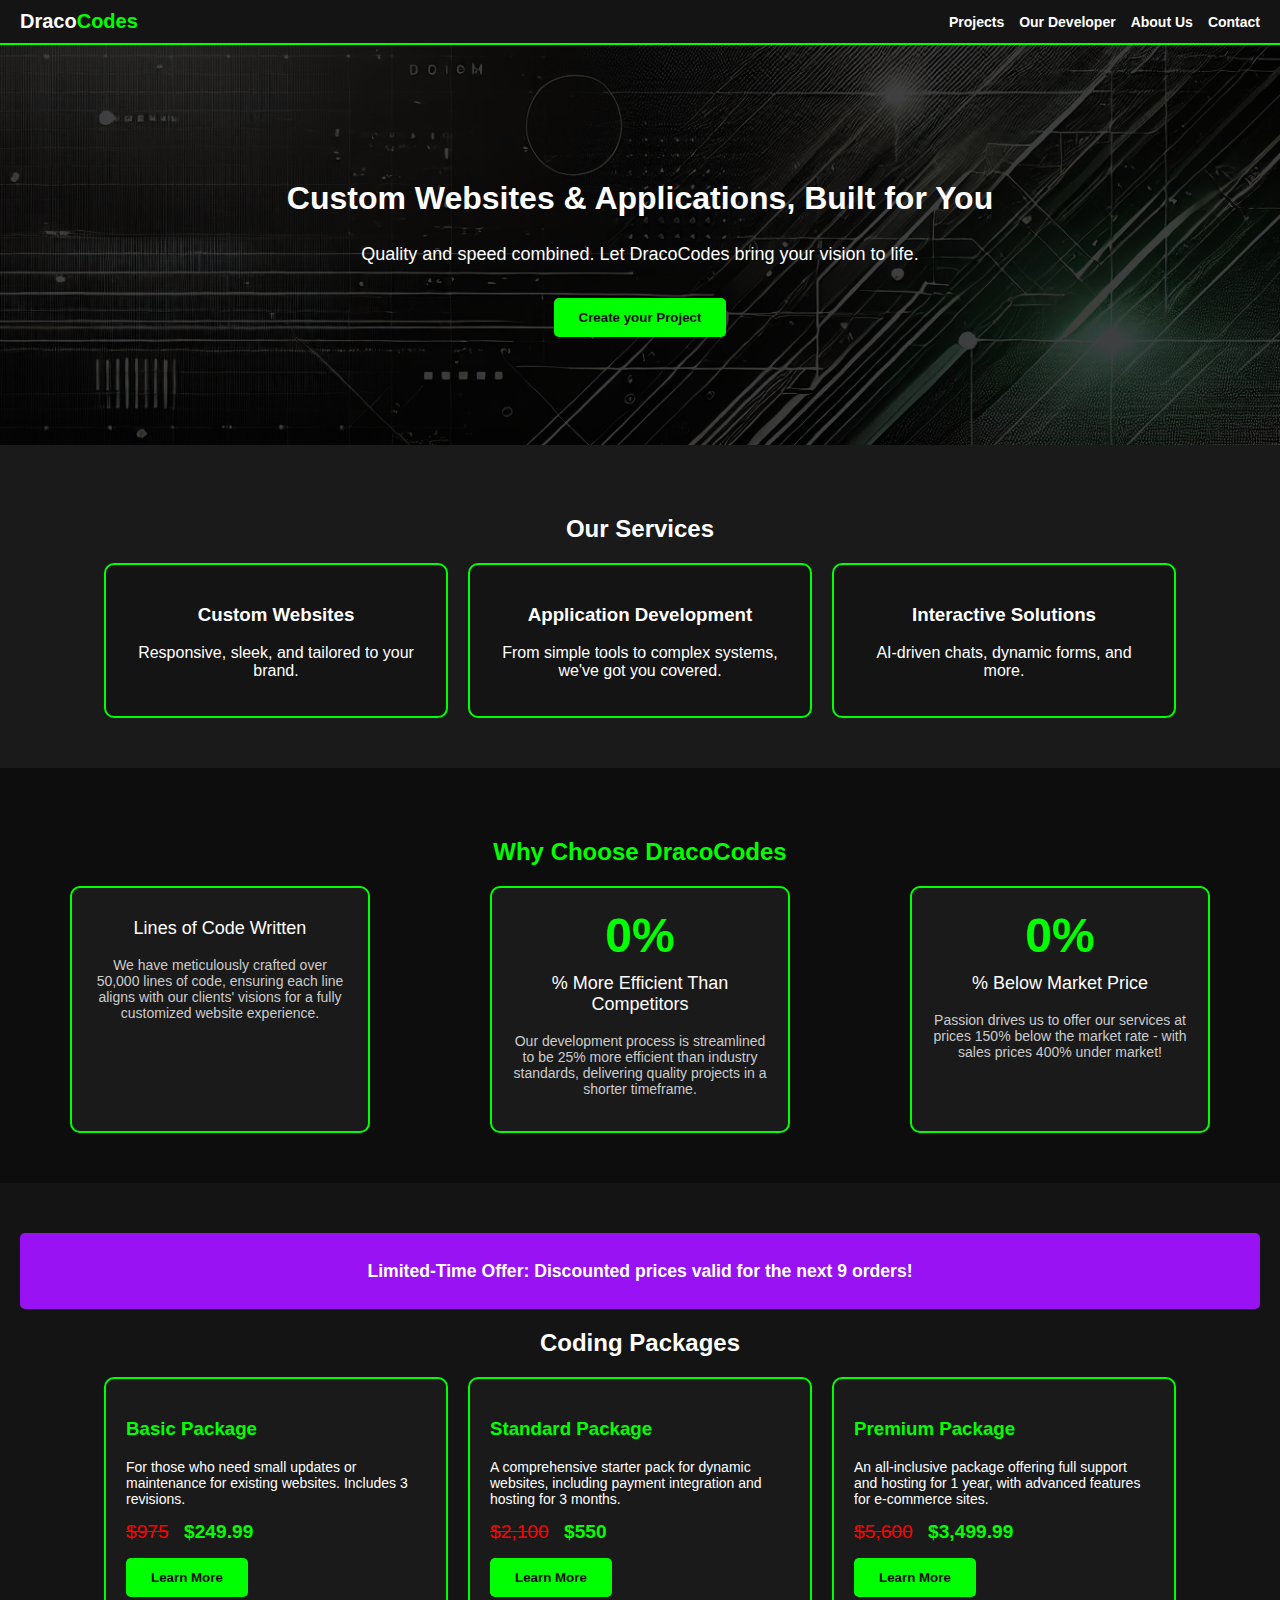
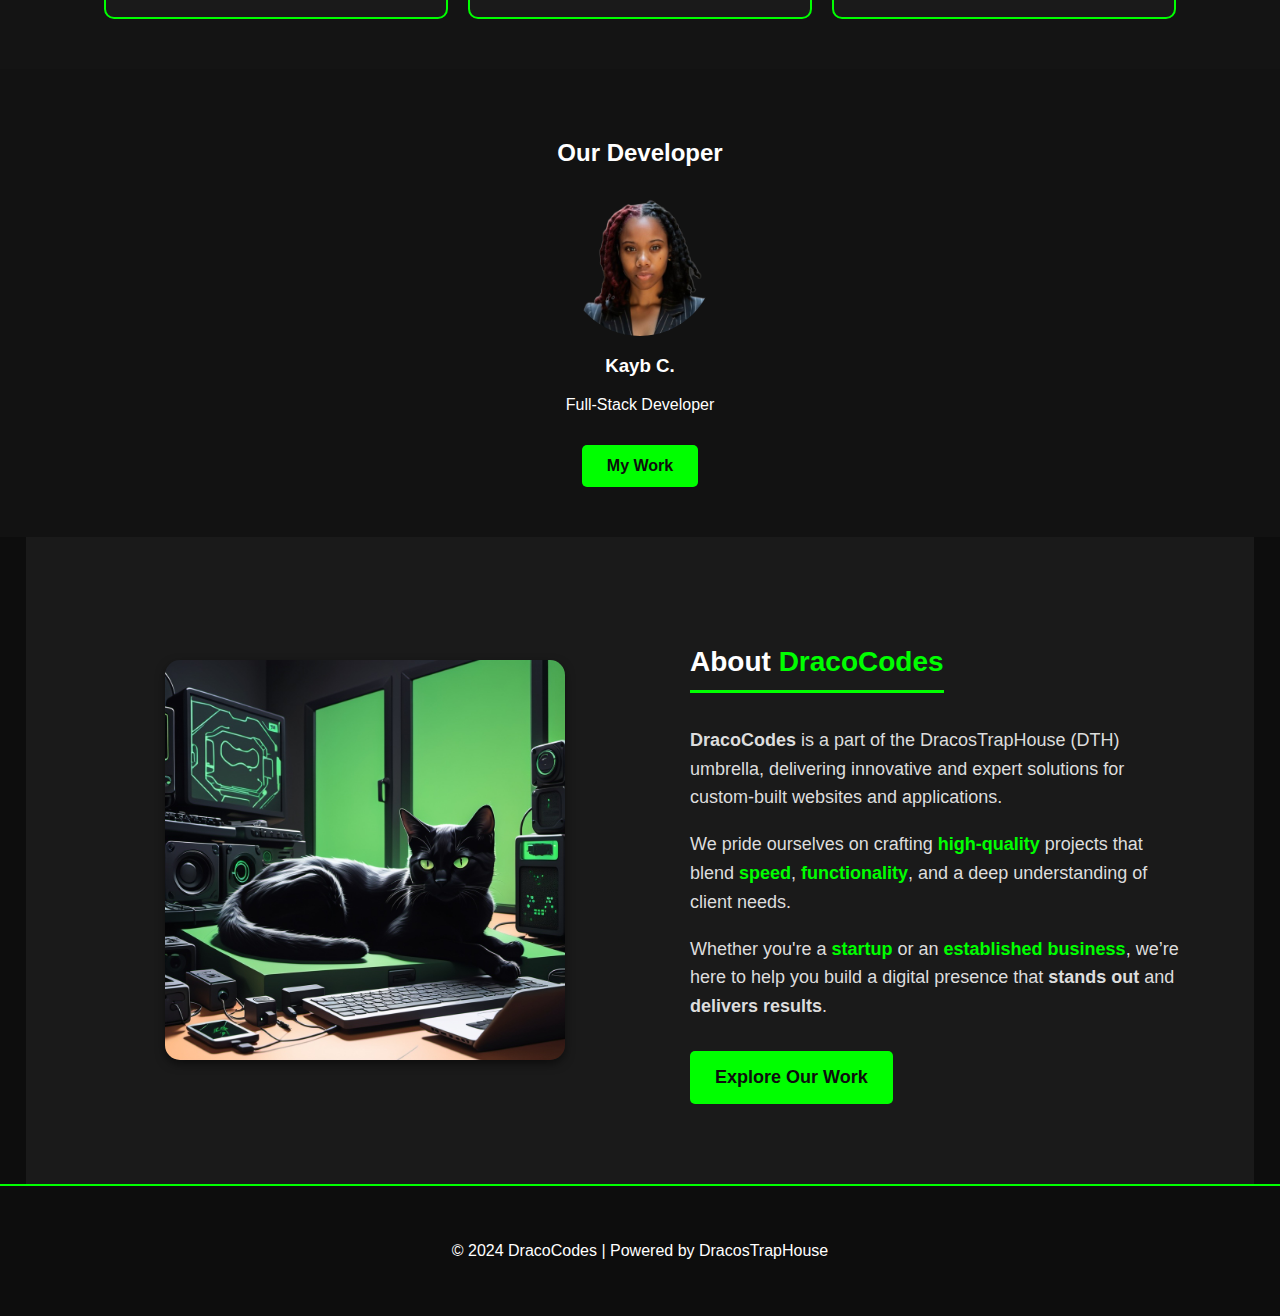
<file: index.html>
<!DOCTYPE html>
<html lang="en">

<head>
    <meta charset="UTF-8">
    <meta name="viewport" content="width=device-width, initial-scale=1.0">
    <title>DracoCodes</title>
    <link rel="stylesheet" href="index.css"> <!-- External CSS File -->
    <link rel="icon" href="/images/favicon.ico" type="image/png"> <!-- Favicon Link -->
    <!-- Google tag (gtag.js) -->
<script async src="https://www.googletagmanager.com/gtag/js?id=G-D101GH417Q"></script>
<script>
  window.dataLayer = window.dataLayer || [];
  function gtag(){dataLayer.push(arguments);}
  gtag('js', new Date());

  gtag('config', 'G-D101GH417Q');
</script>
</head>

<body>
    <header class="header">
        <div class="logo">
            <h1>Draco<span>Codes</span></h1>
        </div>
        <nav class="nav">
            <ul>
                <li><a href="project.html">Projects</a></li>
                <li><a href="#developer">Our Developer</a></li>
                <li><a href="#about">About Us</a></li>
                <li><a href="contact.html">Contact</a></li>
            </ul>
        </nav>
    </header>

    <section class="hero">
        <div class="hero-text">
            <h2>Custom Websites & Applications, Built for You</h2>
            <p>Quality and speed combined. Let DracoCodes bring your vision to life.</p>
            <button id="toggle-chat" class="btn">Create your Project</button>
        </div>
    </section>

    <section id="services" class="services">
        <h2>Our Services</h2>
        <div class="service-list">
            <div class="service-item">
                <h3>Custom Websites</h3>
                <p>Responsive, sleek, and tailored to your brand.</p>
            </div>
            <div class="service-item">
                <h3>Application Development</h3>
                <p>From simple tools to complex systems, we've got you covered.</p>
            </div>
            <div class="service-item">
                <h3>Interactive Solutions</h3>
                <p>AI-driven chats, dynamic forms, and more.</p>
            </div>
        </div>
    </section>

    <section id="why-dracocodes" class="why-dracocodes">
        <h2 class="section-title" style="color: #00ff00;">Why Choose DracoCodes</h2>
        <div class="why-content">
            <div class="counters">
                <div class="counter-item">
                    <div class="counter" data-target="50000"></div>
                    <p class="counter-label">Lines of Code Written</p>
                    <p class="counter-description">We have meticulously crafted over 50,000 lines of code, ensuring each line aligns with our clients' visions for a fully customized website experience.</p>
                </div>
                <div class="counter-item">
                    <div class="counter" data-target="25">0%</div>
                    <p class="counter-label">% More Efficient Than Competitors</p>
                    <p class="counter-description">Our development process is streamlined to be 25% more efficient than industry standards, delivering quality projects in a shorter timeframe.</p>
                </div>
                <div class="counter-item">
                    <div class="counter" data-target="150">0%</div>
                    <p class="counter-label">% Below Market Price</p>
                    <p class="counter-description">Passion drives us to offer our services at prices 150% below the market rate - with sales prices 400% under market!</p>
                </div>
            </div>
        </div>
    </section>       
    
    <section class="packages">
        <section class="limited-time-offer">
            <p>Limited-Time Offer: Discounted prices valid for the next 9 orders!</p>
        </section>        
        <h2>Coding Packages</h2>
        <div class="packages-grid">
            <!-- Basic Package -->
            <div class="package-card">
                <h3>Basic Package</h3>
                <p>For those who need small updates or maintenance for existing websites. Includes 3 revisions.</p>
                <div class="price">
                    <span class="regular-price">$975</span>
                    <span class="sale-price">$249.99</span>
                </div>
                <button class="btn learn-more" data-package="basic">Learn More</button>
            </div>
            <!-- Standard Package -->
            <div class="package-card">
                <h3>Standard Package</h3>
                <p>A comprehensive starter pack for dynamic websites, including payment integration and hosting for 3 months.</p>
                <div class="price">
                    <span class="regular-price">$2,100</span>
                    <span class="sale-price">$550</span>
                </div>
                <button class="btn learn-more" data-package="standard">Learn More</button>
            </div>
            <!-- Premium Package -->
            <div class="package-card">
                <h3>Premium Package</h3>
                <p>An all-inclusive package offering full support and hosting for 1 year, with advanced features for e-commerce sites.</p>
                <div class="price">
                    <span class="regular-price">$5,600</span>
                    <span class="sale-price">$3,499.99</span>
                </div>
                <button class="btn learn-more" data-package="premium">Learn More</button>
            </div>
        </div>
    </section>

    <section id="developer" class="developer">
        <h2>Our Developer</h2>
        <div class="developer-list">
            <div class="developer-item">
                <div class="developer-photo" style="background-image: url('/images/pfp2.png');"></div>
                <h3>Kayb C.</h3>
                <p>Full-Stack Developer</p>
            </div>
        </div>
        <div class="developer-btn-container">
            <a href="./project.html" class="btn">My Work</a>
        </div>
    </section>

    <section id="about" class="about">
        <div class="about-container">
            <div class="about-image">
                <img src="/images/dthLaptop2.jpg" alt="About DracoCodes">
            </div>
            <div class="about-text">
                <h2>About <span>DracoCodes</span></h2>
                <p><strong>DracoCodes</strong> is a part of the DracosTrapHouse (DTH) umbrella, delivering innovative and expert solutions for custom-built websites and applications.</p>
                <p>We pride ourselves on crafting <span>high-quality</span> projects that blend <span>speed</span>, <span>functionality</span>, and a deep understanding of client needs.</p>
                <p>Whether you're a <span>startup</span> or an <span>established business</span>, we’re here to help you build a digital presence that <strong>stands out</strong> and <strong>delivers results</strong>.</p>
                <a href="project.html" class="btn">Explore Our Work</a>
            </div>
        </div>
    </section>

    <div id="chat-container" class="chat-container">
        <div id="chat-header" class="chat-header">
            <div class="chat-logo">
                <img src="/images/mainLogo.png" alt="Chat Bot Logo" class="chat-logo-img">
            </div>
            <button id="close-chat" class="chat-close-btn">X</button>
        </div>
        <div id="chat-body" class="chat-body"></div>
        <div id="chat-footer" class="chat-footer">
            <input type="text" id="chat-input" placeholder="Type your message..." />
            <button id="send-chat" class="btn">Send</button>
        </div>
    </div>

    <!-- Popup Details -->
    <div class="popup-overlay"></div>

    <div id="popup-basic" class="popup-content">
        <h3>Basic Package - $249.99</h3>
        <ul>
            <li>Simple Website Concepts/Small updates or developer changes for existing websites</li>
            <li>Responsive Layout Adjustments</li>
            <li>Minor Feature Additions</li>
            <li>5 Revisions</li>
            <li>Hosting and domain included (3 months)</li>
        </ul>
        <button class="close-btn">Close</button>
    </div>

    <div id="popup-standard" class="popup-content">
        <h3>Standard Package - $550</h3>
        <ul>
            <li>Fully dynamic website (up to 7 pages) More Complex Concepts & Features</li>
            <li>Payment integration</li>
            <li>API Integration</li>
            <li>Up to 20 products for e-commerce</li>
            <li>Hosting and domain included (3 months)</li>
            <li>5 Revisions</li>
        </ul>
        <button class="close-btn">Close</button>
    </div>

    <div id="popup-premium" class="popup-content">
        <h3>Premium Package - $3,499.99</h3>
        <ul>
            <li>Fully dynamic website (no page limitation) More Complex Concepts & Features</li>
            <li>Payment Integration</li>
            <li>Responsive Layout Adjustments</li>
            <li>Complex Feature Additions</li>
            <li>Unlimited Revisions</li>
            <li>Hosting and domain included (1 year)</li>
        </ul>
        <button class="close-btn">Close</button>
    </div>

    <footer class="footer">
        <p>&copy; 2024 DracoCodes | Powered by DracosTrapHouse</p>
    </footer>

    <script src="scripts.js"></script> <!-- External JavaScript File -->
    <script>document.addEventListener('DOMContentLoaded', () => {
        const counters = document.querySelectorAll('.counter');
        const animationDuration = 3000; // 3 seconds
    
        const animateCounters = () => {
            counters.forEach(counter => {
                const target = +counter.getAttribute('data-target');
                const increment = target / (animationDuration / 16.67); // Approximate 60fps
                let current = 0;
    
                const updateCounter = () => {
                    current += increment;
                    if (current < target) {
                        counter.textContent = Math.ceil(current);
                        requestAnimationFrame(updateCounter);
                    } else {
                        counter.textContent = target;
                    }
                };
    
                updateCounter();
            });
        };
    
        const handleScroll = () => {
            counters.forEach(counter => {
                const rect = counter.getBoundingClientRect();
                if (rect.top >= 0 && rect.bottom <= window.innerHeight) {
                    if (!counter.classList.contains('animated')) {
                        counter.classList.add('animated');
                        animateCounters();
                    }
                } else {
                    counter.classList.remove('animated');
                }
            });
        };
    
        window.addEventListener('scroll', handleScroll);
        handleScroll(); // Initial check
    });    
    </script>
</body>

</html>
</file>
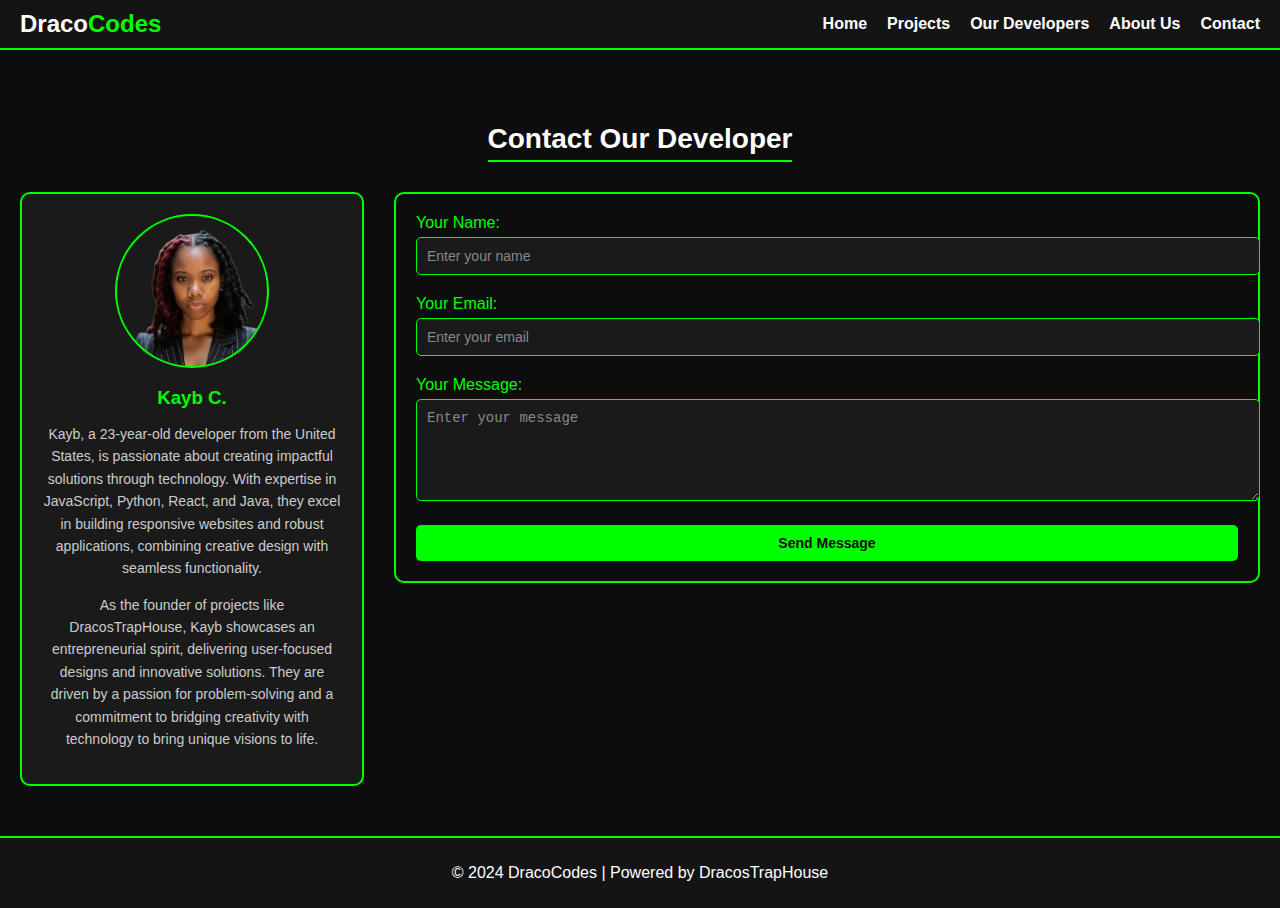
<file: contact.html>
<!DOCTYPE html>
<html lang="en">
<head>
    <meta charset="UTF-8">
    <meta name="viewport" content="width=device-width, initial-scale=1.0">
    <title>Contact Us</title>
    <link rel="stylesheet" href="contact.css">
    <link rel="icon" href="/images/favicon.ico" type="image/png"> <!-- Favicon Link -->
    <!-- Google tag (gtag.js) -->
<script async src="https://www.googletagmanager.com/gtag/js?id=G-D101GH417Q"></script>
<script>
  window.dataLayer = window.dataLayer || [];
  function gtag(){dataLayer.push(arguments);}
  gtag('js', new Date());

  gtag('config', 'G-D101GH417Q');
</script>
</head>
<body>
    <!-- Header -->
    <header class="header">
        <div class="logo">
            <h1>Draco<span>Codes</span></h1>
        </div>
        <nav class="nav">
            <ul>
                <li><a href="index.html">Home</a></li>
                <li><a href="project.html">Projects</a></li>
                <li><a href="index.html#developers">Our Developers</a></li>
                <li><a href="index.html#about">About Us</a></li>
                <li><a href="contact.html">Contact</a></li>
            </ul>
        </nav>
    </header>

    <!-- Contact Section -->
    <section class="contact-section">
        <h2>Contact Our Developer</h2>
        <div class="contact-grid">
            <!-- Developer Container -->
            <div class="developer-container">
                <div class="developer-photo" style="background-image: url('/images/pfp2.png');"></div>
                <div class="developer-details">
                    <h3>Kayb C.</h3>
                    <p>Kayb, a 23-year-old developer from the United States, is passionate about creating impactful solutions through technology. With expertise in JavaScript, Python, React, and Java, they excel in building responsive websites and robust applications, combining creative design with seamless functionality.</p>
                    <p>As the founder of projects like DracosTrapHouse, Kayb showcases an entrepreneurial spirit, delivering user-focused designs and innovative solutions. They are driven by a passion for problem-solving and a commitment to bridging creativity with technology to bring unique visions to life.</p>
                </div>
            </div>

            <!-- Contact Form -->
            <form class="contact-form" action="#" method="post">
                <div class="form-group">
                    <label for="name">Your Name:</label>
                    <input type="text" id="name" name="name" placeholder="Enter your name" required>
                </div>
                <div class="form-group">
                    <label for="email">Your Email:</label>
                    <input type="email" id="email" name="email" placeholder="Enter your email" required>
                </div>
                <div class="form-group">
                    <label for="message">Your Message:</label>
                    <textarea id="message" name="message" rows="5" placeholder="Enter your message" required></textarea>
                </div>
                <button type="submit" class="btn">Send Message</button>
            </form>
        </div>
    </section>

    <!-- Footer -->
    <footer class="footer">
        <p>&copy; 2024 DracoCodes | Powered by DracosTrapHouse</p>
    </footer>
</body>
</html>
</file>
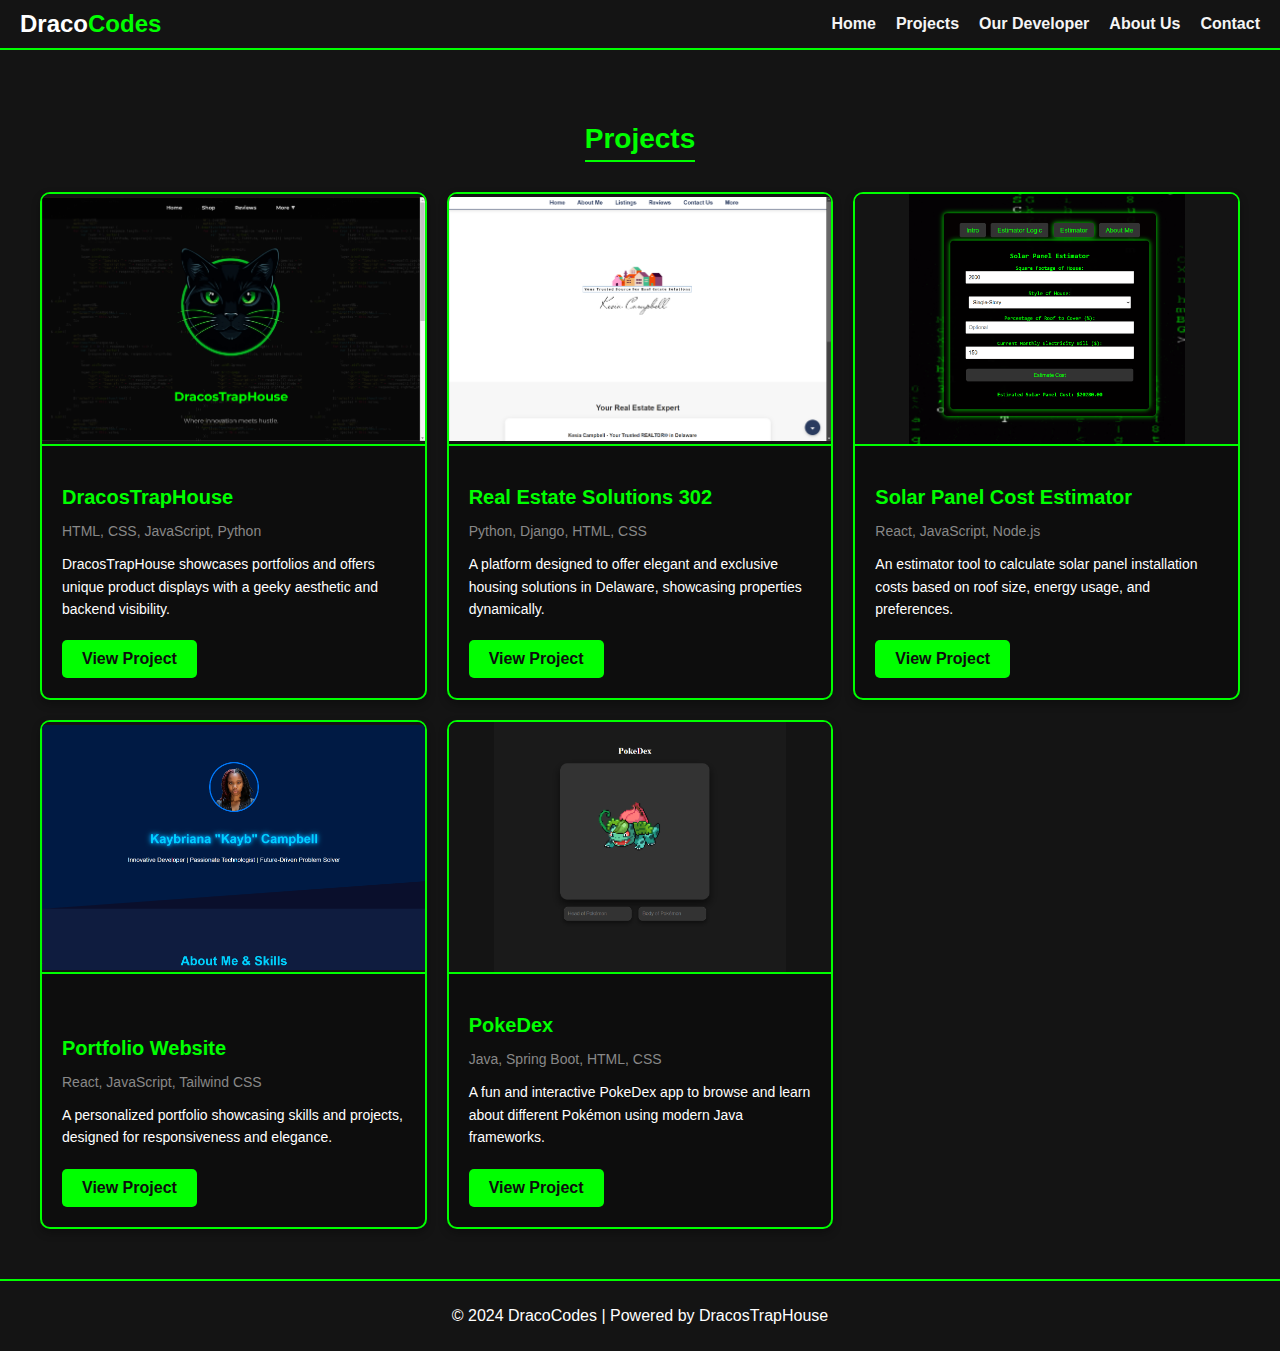
<file: project.html>
<!DOCTYPE html>
<html lang="en">
<head>
    <meta charset="UTF-8">
    <meta name="viewport" content="width=device-width, initial-scale=1.0">
    <title>DracoCodes Projects</title>
    <link rel="stylesheet" href="project.css">
    <link rel="icon" href="/images/favicon.ico" type="image/png"> <!-- Favicon Link -->
    <!-- Google tag (gtag.js) -->
<script async src="https://www.googletagmanager.com/gtag/js?id=G-D101GH417Q"></script>
<script>
  window.dataLayer = window.dataLayer || [];
  function gtag(){dataLayer.push(arguments);}
  gtag('js', new Date());

  gtag('config', 'G-D101GH417Q');
</script>
    <style>
        .video-popup {
            display: none;
            position: fixed;
            top: 50%;
            left: 50%;
            transform: translate(-50%, -50%);
            background-color: rgba(0, 0, 0, 0.9);
            padding: 20px;
            border-radius: 10px;
            z-index: 1000;
            width: 90%;
            max-width: 800px;
        }

        .video-popup iframe {
            width: 100%;
            height: 450px;
        }

        .popup-overlay {
            display: none;
            position: fixed;
            top: 0;
            left: 0;
            width: 100%;
            height: 100%;
            background: rgba(0, 0, 0, 0.7);
            z-index: 999;
        }

        .close-btn {
            position: absolute;
            top: 10px;
            right: 10px;
            color: white;
            font-size: 20px;
            cursor: pointer;
        }
    </style>
</head>
<body>
    <!-- Header -->
    <header class="header">
        <div class="logo">
            <h1>Draco<span>Codes</span></h1>
        </div>
        <nav class="nav">
            <ul>
                <li><a href="index.html">Home</a></li>
                <li><a href="project.html">Projects</a></li>
                <li><a href="index.html#developer">Our Developer</a></li>
                <li><a href="index.html#about">About Us</a></li>
                <li><a href="contact.html">Contact</a></li>
            </ul>
        </nav>
    </header>

    <!-- Projects Section -->
    <section class="projects-section">
        <h2>Projects</h2>
        <div class="projects-grid">
            <!-- Project 1 -->
            <div class="project-card">
                <img src="/images/home.dth.png" alt="DracosTrapHouse" class="project-image">
                <div class="project-details">
                    <h3>DracosTrapHouse</h3>
                    <p class="languages">HTML, CSS, JavaScript, Python</p>
                    <p class="summary">DracosTrapHouse showcases portfolios and offers unique product displays with a geeky aesthetic and backend visibility.</p>
                    <a href="https://dracostraphouse.com" class="btn" target="_blank">View Project</a>
                </div>
            </div>
            <!-- Project 2 -->
            <div class="project-card">
                <img src="/images/homeRES.png" alt="Real Estate Solutions 302" class="project-image">
                <div class="project-details">
                    <h3>Real Estate Solutions 302</h3>
                    <p class="languages">Python, Django, HTML, CSS</p>
                    <p class="summary">A platform designed to offer elegant and exclusive housing solutions in Delaware, showcasing properties dynamically.</p>
                    <a href="#" class="btn view-video" data-video="images/resvid2.mp4">View Project</a>
                </div>
            </div>
            <!-- Project 3 -->
            <div class="project-card">
                <img src="/images/estimator.png" alt="Solar Panel Cost Estimator" class="project-image">
                <div class="project-details">
                    <h3>Solar Panel Cost Estimator</h3>
                    <p class="languages">React, JavaScript, Node.js</p>
                    <p class="summary">An estimator tool to calculate solar panel installation costs based on roof size, energy usage, and preferences.</p>
                    <a href="https://kaybcampp.github.io/operationsunnymac/" class="btn" target="_blank">View Project</a>
                </div>
            </div>
            <!-- Project 4 -->
            <div class="project-card">
                <img src="/images/portfolioImg.png" alt="Portfolio Website" class="project-image">
                <div class="project-details">
                    <h3>Portfolio Website</h3>
                    <p class="languages">React, JavaScript, Tailwind CSS</p>
                    <p class="summary">A personalized portfolio showcasing skills and projects, designed for responsiveness and elegance.</p>
                    <a href="https://kaybcampp.github.io/portfolio/" class="btn" target="_blank">View Project</a>
                </div>
            </div>
            <!-- Project 5 -->
            <div class="project-card">
                <img src="/images/pokeDex1.png" alt="PokeDex" class="project-image">
                <div class="project-details">
                    <h3>PokeDex</h3>
                    <p class="languages">Java, Spring Boot, HTML, CSS</p>
                    <p class="summary">A fun and interactive PokeDex app to browse and learn about different Pokémon using modern Java frameworks.</p>
                    <a href="#" class="btn view-video" data-video="images/pokedexvid.mp4">View Project</a>
                </div>
            </div>
        </div>
    </section>

    <!-- Video Popup -->
    <div class="popup-overlay"></div>
    <div class="video-popup">
        <span class="close-btn">&times;</span>
        <iframe src="" frameborder="0" allow="autoplay; encrypted-media" allowfullscreen></iframe>
    </div>

    <!-- Footer -->
    <footer class="footer">
        <p>&copy; 2024 DracoCodes | Powered by DracosTrapHouse</p>
    </footer>

    <script>
        document.addEventListener("DOMContentLoaded", () => {
            const videoPopup = document.querySelector(".video-popup");
            const popupOverlay = document.querySelector(".popup-overlay");
            const closeBtn = document.querySelector(".close-btn");
            const iframe = videoPopup.querySelector("iframe");
            const videoButtons = document.querySelectorAll(".view-video");

            videoButtons.forEach(button => {
                button.addEventListener("click", () => {
                    const videoUrl = button.getAttribute("data-video");
                    iframe.src = videoUrl;
                    videoPopup.style.display = "block";
                    popupOverlay.style.display = "block";
                });
            });

            closeBtn.addEventListener("click", () => {
                videoPopup.style.display = "none";
                popupOverlay.style.display = "none";
                iframe.src = "";
            });

            popupOverlay.addEventListener("click", () => {
                videoPopup.style.display = "none";
                popupOverlay.style.display = "none";
                iframe.src = "";
            });
        });
    </script>
</body>
</html>
</file>
<file: index.css>
/* General Styles */
body {
    margin: 0;
    padding: 0;
    font-family: Arial, sans-serif;
    background-color: #0d0d0d;
    color: #fff;
}

/* Header */
.header {
    display: flex;
    justify-content: space-between;
    align-items: center;
    padding: 10px 20px;
    background-color: #141414;
    border-bottom: 2px solid #00ff00;
}

/* Logo */
.logo h1 {
    font-size: 20px; /* Reduced size for better mobile view */
    color: #fff;
    margin: 0;
}

.logo span {
    color: #00ff00;
}

/* Navigation */
.nav ul {
    list-style: none;
    display: flex;
    gap: 15px;
    margin: 0;
    padding: 0;
}

.nav ul li {
    display: inline;
}

.nav ul li a {
    text-decoration: none;
    color: #fff;
    font-weight: bold;
    transition: color 0.3s;
    font-size: 14px; /* Reduced font size for mobile */
}

.nav ul li a:hover {
    color: #00ff00;
}

/* Mobile Responsive Menu */
@media screen and (max-width: 768px) {
    .header {
        flex-direction: column;
        align-items: center;
        padding: 10px;
    }

    .logo h1 {
        font-size: 18px; /* Smaller logo for mobile */
        margin-bottom: 10px;
    }

    .nav ul {
        flex-direction: row; /* Keep items in a horizontal row */
        gap: 20px; /* Increased gap for better spacing */
    }

    .nav ul li a {
        font-size: 14px; /* Adjusted font size for readability */
    }
}

/* Hero Section */
.hero {
    position: relative;
    display: flex;
    justify-content: center;
    align-items: center;
    text-align: center;
    height: 400px;
    background: url('/images/dracoCodesHome.png') no-repeat center center;
    background-size: cover;
}

.hero::before {
    content: "";
    position: absolute;
    top: 0;
    left: 0;
    width: 100%;
    height: 100%;
    background: rgba(0, 0, 0, 0.75);
}

.hero-text {
    position: relative;
    z-index: 1;
}

.hero-text h2 {
    font-size: 32px;
}

.hero-text p {
    font-size: 18px;
    margin-top: 10px;
}

.btn {
    display: inline-block;
    margin-top: 15px;
    padding: 12px 25px;
    background-color: #00ff00;
    color: #0d0d0d;
    font-weight: bold;
    border-radius: 5px;
    text-decoration: none;
    transition: background-color 0.3s;
    border: none;
    cursor: pointer;
}

.btn:hover {
    background-color: #00cc00;
}

/* Chat Container */
.chat-container {
    display: none; /* Hidden by default */
    flex-direction: column;
    position: fixed;
    bottom: 20px;
    right: 20px;
    width: 350px;
    height: 500px;
    background-color: #1a1a1a;
    border-radius: 15px;
    overflow: hidden;
    z-index: 1000; /* Ensures chat is above other elements */
    box-shadow: 0 8px 20px rgba(0, 0, 0, 0.3);
}

/* Chat Header */
.chat-header {
    background-color: #00ff00;
    color: #0d0d0d;
    padding: 10px;
    display: flex;
    align-items: center;
    justify-content: space-between;
    border-top-left-radius: 15px;
    border-top-right-radius: 15px;
    font-weight: bold;
}

/* Chat Logo */
.chat-logo {
    display: flex;
    align-items: center;
    justify-content: center;
    flex-grow: 1;
}

.chat-logo-img {
    max-width: 50px;
    height: auto;
}

/* Chat Close Button (X) */
.chat-close-btn {
    background-color: transparent;
    color: #0d0d0d;
    border: none;
    font-size: 16px;
    font-weight: bold;
    width: 30px;
    height: 30px;
    display: flex;
    align-items: center;
    justify-content: center;
    border-radius: 50%;
    cursor: pointer;
    transition: background-color 0.3s ease-in-out;
}

.chat-close-btn:hover {
    background-color: rgba(0, 0, 0, 0.2);
}

/* Chat Body */
.chat-body {
    flex-grow: 1;
    overflow-y: auto;
    padding: 10px;
    background-color: #121212;
    display: flex;
    flex-direction: column;
}

/* Chat Footer */
.chat-footer {
    display: flex;
    align-items: center;
    padding: 10px;
    background-color: #1a1a1a;
    border-top: 1px solid #222;
}

/* Chat Input */
#chat-input {
    flex-grow: 1;
    padding: 8px;
    border: none;
    border-radius: 5px;
    background-color: #0d0d0d;
    color: #fff;
    font-size: 14px;
}

#chat-input:focus {
    outline: 2px solid #00ff00;
}

/* Send Button */
#send-chat {
    background-color: #00ff00;
    color: #0d0d0d;
    border: none;
    border-radius: 5px;
    padding: 8px 12px;
    cursor: pointer;
    font-weight: bold;
    font-size: 14px;
    transition: background-color 0.2s ease-in-out;
    margin-left: 5px;
}

#send-chat:hover {
    background-color: #00cc00;
}

/* Chat Bubbles */
.chat-bubble {
    max-width: 75%;
    margin: 5px 0;
    padding: 8px 12px;
    border-radius: 10px;
    line-height: 1.4;
    word-wrap: break-word;
}

/* User Chat Bubble */
.chat-bubble.user {
    background-color: #00ff00;
    color: #0d0d0d;
    align-self: flex-end;
    margin-left: auto;
    border-bottom-right-radius: 0;
}

/* Bot Chat Bubble */
.chat-bubble.bot {
    background-color: #333;
    color: #ffffff;
    align-self: flex-start;
    margin-right: auto;
    border-bottom-left-radius: 0;
}

/* Responsive Chat Styling */
@media screen and (max-width: 768px) {
    .chat-container {
        width: 90%;
        right: 5%;
        height: 450px;
    }
}

/* Services Section */
.services {
    text-align: center;
    padding: 50px 20px;
    background-color: #1a1a1a;
}

.service-list {
    display: flex;
    justify-content: center;
    gap: 20px;
    flex-wrap: wrap;
}

.service-item {
    width: 300px;
    padding: 20px;
    background-color: #141414;
    border: 2px solid #00ff00;
    border-radius: 10px;
}

/* Why Choose DracoCodes Section */
.why-dracocodes {
    padding: 50px 20px;
    background-color: #0d0d0d;
    color: #fff;
    text-align: center;
}

.counters {
    display: flex;
    justify-content: space-around;
    flex-wrap: wrap;
    gap: 20px;
}

.counter-item {
    background-color: #1a1a1a;
    border: 2px solid #00ff00;
    border-radius: 10px;
    padding: 20px;
    width: 250px;
    flex: 1 1 250px; /* Allows flexibility for responsiveness */
    max-width: 300px; /* Ensures items don't stretch too wide on large screens */
    box-sizing: border-box; /* Includes padding and border in the element's total width and height */
}

.counter {
    font-size: 48px;
    font-weight: bold;
    color: #00ff00;
}

.counter-label {
    font-size: 18px;
    margin-top: 10px;
}

.counter-description {
    font-size: 14px;
    color: #ccc;
    margin-top: 5px;
}

/* Responsive Design */
@media (max-width: 768px) {
    .counters {
        flex-direction: column;
        align-items: center;
    }

    .counter-item {
        width: 100%;
        max-width: 400px; /* Adjusts the maximum width for smaller screens */
    }

    .counter {
        font-size: 36px; /* Reduces font size for smaller screens */
    }
}

/* Packages Section */
.packages {
    text-align: center;
    padding: 50px 20px;
    background-color: #141414;
}

.packages-grid {
    display: flex;
    justify-content: center;
    gap: 20px;
    flex-wrap: wrap;
}

.package-card {
    background-color: #1a1a1a;
    border: 2px solid #00ff00;
    border-radius: 10px;
    padding: 20px;
    width: 300px;
    text-align: left;
}

.package-card h3 {
    color: #00ff00;
}

.package-card p {
    font-size: 14px;
}

.package-card .btn {
    display: block;
    text-align: center;
    margin-top: 15px;
}

/* Popup Overlay */
.popup-overlay {
    display: none;
    position: fixed;
    top: 0;
    left: 0;
    width: 100%;
    height: 100%;
    background: rgba(0, 0, 0, 0.7);
    z-index: 999;
}

/* Package Details Popup */
.popup-content {
    display: none;
    position: fixed;
    top: 50%;
    left: 50%;
    transform: translate(-50%, -50%);
    background-color: #1a1a1a;
    color: #fff;
    padding: 30px;
    border-radius: 15px;
    z-index: 1000;
    width: 80%;
    max-width: 500px;
    text-align: left;
    box-shadow: 0 4px 20px rgba(0, 0, 0, 0.5);
    animation: fadeIn 0.3s ease-in-out;
}

.popup-content h3 {
    color: #00ff00;
    font-size: 22px;
    margin-bottom: 15px;
    text-align: center;
    border-bottom: 2px solid #00ff00;
    padding-bottom: 10px;
}

.popup-content ul {
    margin: 10px 0;
    padding-left: 20px;
}

.popup-content li {
    margin-bottom: 10px;
    font-size: 16px;
}

.popup-content .close-btn {
    display: block;
    width: 65%;
    background-color: #00ff00;
    color: #0d0d0d;
    padding: 12px;
    border: none;
    border-radius: 10px;
    font-weight: bold;
    cursor: pointer;
    text-align: center;
    margin-top: 15px;
    transition: background-color 0.3s ease-in-out;
}

.popup-content .close-btn:hover {
    background-color: #00cc00;
}

/* Limited-Time Offer Banner Styles */
.limited-time-offer {
    background-color: #9912f3;
    color: #fff;
    text-align: center;
    padding: 10px 0;
    margin-bottom: 20px;
    font-weight: bold;
    font-size: 1.1em;
    border-radius: 5px;
}

/* Price Styling */
.price {
    margin-top: 10px;
    font-size: 1.2em;
}

.regular-price {
    text-decoration: line-through;
    color: #ff0000; /* Red color for the struck-through price */
    margin-right: 10px;
}

.sale-price {
    font-weight: bold;
    color: #00ff00; /* Green color for the sale price */
}

/* Developer Section */
.developer {
    text-align: center;
    padding: 50px 20px;
    background-color: #121212;
}

.developer-photo {
    width: 150px;
    height: 150px;
    background-size: cover;
    background-position: center;
    border-radius: 50%;
    margin: 0 auto 15px;
}

/* About Section */
.about {
    display: flex;
    justify-content: center;
    align-items: center;
    background-color: #1a1a1a;
    padding: 80px 5%;
    flex-wrap: wrap;
    text-align: left;
    max-width: 1100px;
    margin: auto;
}

.about-container {
    display: flex;
    flex-direction: row;
    align-items: center;
    gap: 50px;
    max-width: 1100px;
    width: 100%;
}

.about-image {
    flex: 1;
    display: flex;
    justify-content: center;
}

.about-image img {
    width: 100%;
    max-width: 400px;
    border-radius: 15px;
    box-shadow: 0 4px 10px rgba(0, 0, 0, 0.5);
}

.about-text {
    flex: 1;
    text-align: left;
    font-size: 18px;
    line-height: 1.6;
    color: #ddd;
    max-width: 500px;
}

.about-text h2 {
    font-size: 28px;
    color: #fff;
    margin-bottom: 15px;
    border-bottom: 3px solid #00ff00;
    display: inline-block;
    padding-bottom: 5px;
}

.about-text span {
    color: #00ff00;
    font-weight: bold;
}

.about-text p {
    margin-bottom: 15px;
}

@media screen and (max-width: 768px) {
    .about {
        flex-direction: column;
        text-align: center;
        padding: 50px 5%;
    }

    .about-container {
        flex-direction: column;
        text-align: center;
    }

    .about-text {
        text-align: center;
    }

    .about-image img {
        max-width: 80%;
    }
}

/* Footer */
.footer {
    background-color: #0d0d0d;
    padding: 40px 5%;
    border-top: 2px solid #00ff00;
    text-align: center;
}

/* Animation */
@keyframes fadeIn {
    from {
        opacity: 0;
        transform: translate(-50%, -55%);
    }
    to {
        opacity: 1;
        transform: translate(-50%, -50%);
    }
}

/* Responsive Popup */
@media screen and (max-width: 768px) {
    .popup-content {
        width: 90%;
        padding: 25px;
    }
}
</file>
<file: contact.css>
/* General Styles */
body {
    margin: 0;
    font-family: Arial, sans-serif;
    background-color: #0d0d0d;
    color: #fff;
}

/* Header Styles */
.header {
    display: flex;
    justify-content: space-between;
    align-items: center;
    padding: 10px 20px;
    background-color: #141414;
    border-bottom: 2px solid #00ff00;
}

.logo h1 {
    margin: 0;
    font-size: 24px;
    color: #fff;
}

.logo span {
    color: #00ff00;
}

.nav ul {
    list-style: none;
    margin: 0;
    padding: 0;
    display: flex;
    gap: 20px;
}

.nav ul li a {
    text-decoration: none;
    color: #ffffff;
    font-weight: bold;
    transition: color 0.3s ease;
}

.nav ul li a:hover {
    color: #fff;
}

/* Mobile Responsive Menu */
@media screen and (max-width: 768px) {
    .header {
        flex-direction: column;
        align-items: center;
        padding: 10px;
    }

    .logo h1 {
        font-size: 18px;
        margin-bottom: 10px;
    }

    .nav ul {
        flex-direction: row;
        gap: 20px;
    }

    .nav ul li a {
        font-size: 14px;
    }
}

/* Contact Section */
.contact-section {
    text-align: center;
    padding: 50px 20px;
}

.contact-section h2 {
    font-size: 28px;
    margin-bottom: 30px;
    border-bottom: 2px solid #00ff00;
    display: inline-block;
    padding-bottom: 5px;
}

.contact-grid {
    display: flex;
    justify-content: center;
    align-items: flex-start;
    gap: 30px;
    flex-wrap: wrap;
}

/* Developer Container */
.developer-container {
    text-align: center;
    background-color: #1a1a1a;
    padding: 20px;
    border-radius: 10px;
    border: 2px solid #00ff00;
    width: 300px;
    flex-shrink: 0;
}

.developer-photo {
    width: 150px;
    height: 150px;
    background-size: cover;
    background-position: center;
    border-radius: 50%;
    margin: 0 auto 15px;
    border: 2px solid #00ff00;
}

.developer-details h3 {
    color: #00ff00;
    margin-bottom: 10px;
}

.developer-details p {
    font-size: 14px;
    line-height: 1.6;
    color: #ccc;
}

/* Contact Form */
.contact-form {
    flex: 1;
    background-color: #0d0d0d;
    padding: 20px;
    border-radius: 10px;
    border: 2px solid #00ff00;
}

.contact-form .form-group {
    margin-bottom: 20px;
    text-align: left;
}

.contact-form label {
    display: block;
    margin-bottom: 5px;
    color: #00ff00;
}

.contact-form input,
.contact-form textarea {
    width: 100%;
    padding: 10px;
    border: 1px solid #00ff00;
    border-radius: 5px;
    background-color: #1a1a1a;
    color: #fff;
    font-size: 14px;
}

.contact-form input::placeholder,
.contact-form textarea::placeholder {
    color: #888;
}

.contact-form button {
    width: 100%;
    padding: 10px 20px;
    border-radius: 5px;
    background-color: #00ff00;
    color: #0d0d0d;
    font-weight: bold;
    border: none;
    cursor: pointer;
    font-size: 14px;
    transition: background-color 0.3s ease;
}

.contact-form button:hover {
    background-color: #00cc00;
}

/* Footer */
.footer {
    text-align: center;
    padding: 10px 20px;
    background-color: #141414;
    border-top: 2px solid #00ff00;
    color: #fff;
}
</file>
<file: project.css>
/* General Page Styles */
body {
    margin: 0;
    font-family: Arial, sans-serif;
    background-color: #0d0d0d;
    color: #fff;
}

/* Header Styles */
.header {
    display: flex;
    justify-content: space-between;
    align-items: center;
    padding: 10px 20px;
    background-color: #141414;
    border-bottom: 2px solid #00ff00;
}

.logo h1 {
    margin: 0;
    font-size: 24px;
    color: #fff;
}

.logo span {
    color: #00ff00;
}

.nav ul {
    list-style: none;
    margin: 0;
    padding: 0;
    display: flex;
    gap: 20px;
}

.nav ul li a {
    text-decoration: none;
    color: #f5f5f5;
    font-weight: bold;
    transition: color 0.3s ease;
}

.nav ul li a:hover {
    color: #fff;
}

/* Mobile Responsive Menu */
@media screen and (max-width: 768px) {
    .header {
        flex-direction: column;
        align-items: center;
        padding: 10px;
    }

    .logo h1 {
        font-size: 18px;
        margin-bottom: 10px;
    }

    .nav ul {
        flex-direction: row; /* Keep items in a horizontal row */
        gap: 20px; /* Increased gap for better spacing */
    }

    .nav ul li a {
        font-size: 14px; /* Adjusted font size for readability */
    }
}

/* Projects Section */
.projects-section {
    padding: 50px 20px;
    background-color: #141414;
    text-align: center;
}

.projects-section h2 {
    font-size: 28px;
    margin-bottom: 30px;
    border-bottom: 2px solid #00ff00;
    display: inline-block;
    padding-bottom: 5px;
    color: #00ff00;
}

.projects-grid {
    display: grid;
    grid-template-columns: repeat(auto-fit, minmax(300px, 1fr));
    gap: 20px;
    padding: 0 20px;
}

.project-card {
    position: relative;
    background-color: #0d0d0d;
    border: 2px solid #00ff00;
    border-radius: 10px;
    overflow: hidden;
    box-shadow: 0 4px 8px rgba(0, 0, 0, 0.3);
    display: flex;
    flex-direction: column;
    justify-content: space-between;
}

/* Developer Circles */
.project-card .developer-circle {
    position: absolute;
    top: 10px;
    right: 10px;
    width: 50px;
    height: 50px;
    border-radius: 50%;
    border: 2px solid #00ff00;
    background-color: #141414;
    background-size: cover;
    background-position: center;
    z-index: 2;
}

.project-card .developer-circle.partner {
    top: 70px; /* Adjust position below the first developer circle */
}

.project-image {
    width: 100%;
    height: 250px;
    object-fit: contain; /* Ensures the entire image is visible */
    border-bottom: 2px solid #00ff00;
    background-color: #141414;
}

.project-details {
    padding: 20px;
    text-align: left;
}

.project-details h3 {
    font-size: 20px;
    margin-bottom: 10px;
    color: #00ff00;
}

.project-details .languages {
    font-size: 14px;
    color: #888;
    margin-bottom: 10px;
}

.project-details .summary {
    font-size: 14px;
    margin-bottom: 20px;
    line-height: 1.6;
}

.project-details .btn {
    display: inline-block;
    padding: 10px 20px;
    background-color: #00ff00;
    color: #0d0d0d;
    text-decoration: none;
    border-radius: 5px;
    font-weight: bold;
    transition: background-color 0.3s ease;
}

.project-details .btn:hover {
    background-color: #00cc00;
}

/* Footer */
.footer {
    text-align: center;
    padding: 10px 20px;
    background-color: #141414;
    border-top: 2px solid #00ff00;
    color: #fff;
}
</file>
